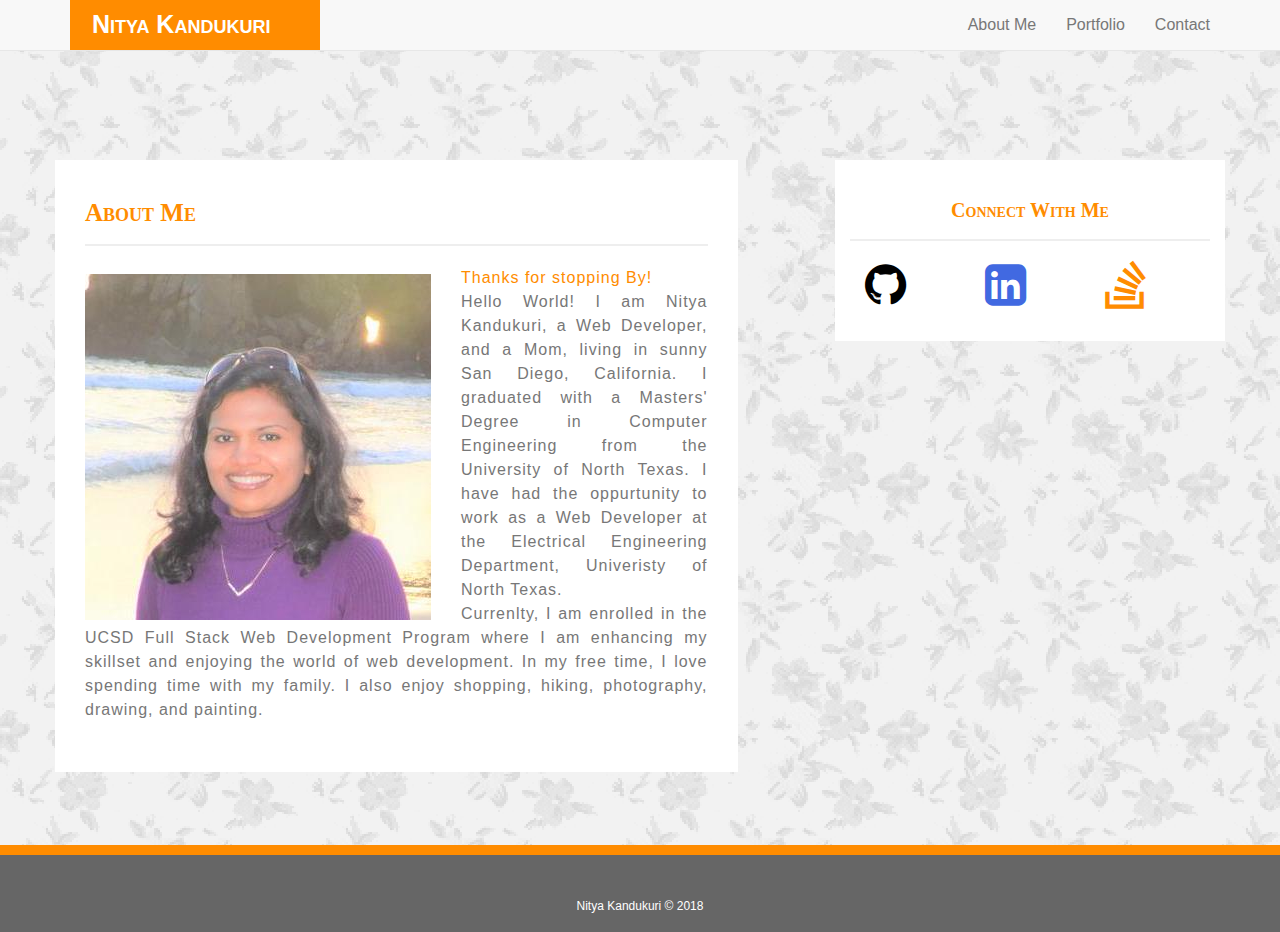
<file: index.html>
<!DOCTYPE html>
<html lang="en">
<head>
    <meta charset="UTF-8">
    <meta name="viewport" content="width=device-width, initial-scale=1.0">
    <meta http-equiv="X-UA-Compatible" content="ie=edge">
    <title>All About Me</title>
    
    <!-- Latest compiled and minified CSS -->
    <link rel="stylesheet" href="https://maxcdn.bootstrapcdn.com/bootstrap/3.3.7/css/bootstrap.min.css" integrity="sha384-BVYiiSIFeK1dGmJRAkycuHAHRg32OmUcww7on3RYdg4Va+PmSTsz/K68vbdEjh4u" crossorigin="anonymous">
    <!-- font awesome icons stylesheet-->
    <link rel="stylesheet" href="https://cdnjs.cloudflare.com/ajax/libs/font-awesome/4.7.0/css/font-awesome.min.css">
    <link rel="stylesheet" type="text/css" href="assets/css/reset.css">
    <link rel="stylesheet" type="text/css" href="assets/css/style.css">
</head>
<body>
      
    <nav class="navbar navbar-default navbar-fixed-top">
        <div class="container">
            <!-- Brand and toggle get grouped for better mobile display -->
            <div class="navbar-header">
                <!-- burger button-->
                <button type="button" class="navbar-toggle collapsed" data-toggle="collapse" data-target="#bs-example-navbar-collapse-1" aria-expanded="false">
                <span class="sr-only">Toggle navigation</span>
                <span class="icon-bar"></span>
                <span class="icon-bar"></span>
                <span class="icon-bar"></span>
                </button>
                <h1>Nitya Kandukuri</h1>
            </div>
        
            <!-- Collect the nav links, and other content for toggling -->
            <div class="collapse navbar-collapse" id="bs-example-navbar-collapse-1">
                <div>
                    <ul class="nav navbar-nav navbar-right">
                        <li><a href="index.html">About Me</a></li>
                        <li><a href="portfolio.html">Portfolio</a></li>
                        <li><a href="contact.html">Contact</a></li>
                    </ul>
                </div>
            </div><!-- /.navbar-collapse -->
        </div><!-- container-->
    </nav>

    <!-- main content starts here -->
    <div class="container"> <!-- container starts here -->
    
        <div class="row"> <!-- row starts here -->
           
            <div class="about-me col-md-7 col-sm-7">
                <div class="page-header">
                <h2>About Me</h2>      
                </div> 
                <div>
                    <img id="personal" src="assets/imgs/me.jpg">
                    <p  class="text" id="special">Thanks for stopping By!</p>
                    <p class="text"> Hello World! I am Nitya Kandukuri, a Web Developer, and a Mom, living in sunny San Diego, California. I graduated with a Masters' Degree in Computer Engineering from the University of North Texas. I have had the oppurtunity to work as a Web Developer at the Electrical Engineering Department, Univeristy of North Texas. </p>
                    <p class="text">Currenlty, I am enrolled in the UCSD Full Stack Web Development Program where I am enhancing my skillset and enjoying the world of web development. In my free time, I love spending time with my family. I also enjoy shopping, hiking, photography, drawing, and painting.</p>
                 </div>
            </div>
            <div class="col-md-1 col-sm-2"> </div>
            <div class="sidebar col-md-4 col-sm-3">
                <div class="page-header">
                    <h4>Connect With Me</h4>
                </div>
                <div class="social">
                    <div class="icon-size col-sm-4 col-xs-4">
                        <i class="fa fa-github"></i>
                    </div>
                    <div class="icon-size col-sm-4 col-xs-4">
                        <i class="fa fa-linkedin-square"></i>
                    </div>
                    <div class="icon-size col-sm-4 col-xs-4">
                        <i class="fa fa-stack-overflow"></i>
                    </div>
                </div>
            </div>
            
        </div>  <!-- row ends here -->
    </div> <!-- container ends -->

           
    <footer>
        <p>Nitya Kandukuri &copy; 2018</p>
    </footer>
   
    <!-- Latest compiled and minified Jquery -->   
    <script src="https://code.jquery.com/jquery-3.3.1.min.js"
    integrity="sha256-FgpCb/KJQlLNfOu91ta32o/NMZxltwRo8QtmkMRdAu8=" 
    crossorigin="anonymous"></script>

    <!-- Latest compiled and minified JavaScript -->
    <script src="https://maxcdn.bootstrapcdn.com/bootstrap/3.3.7/js/bootstrap.min.js" integrity="sha384-Tc5IQib027qvyjSMfHjOMaLkfuWVxZxUPnCJA7l2mCWNIpG9mGCD8wGNIcPD7Txa" crossorigin="anonymous"></script>
</body>
</html>
</file>
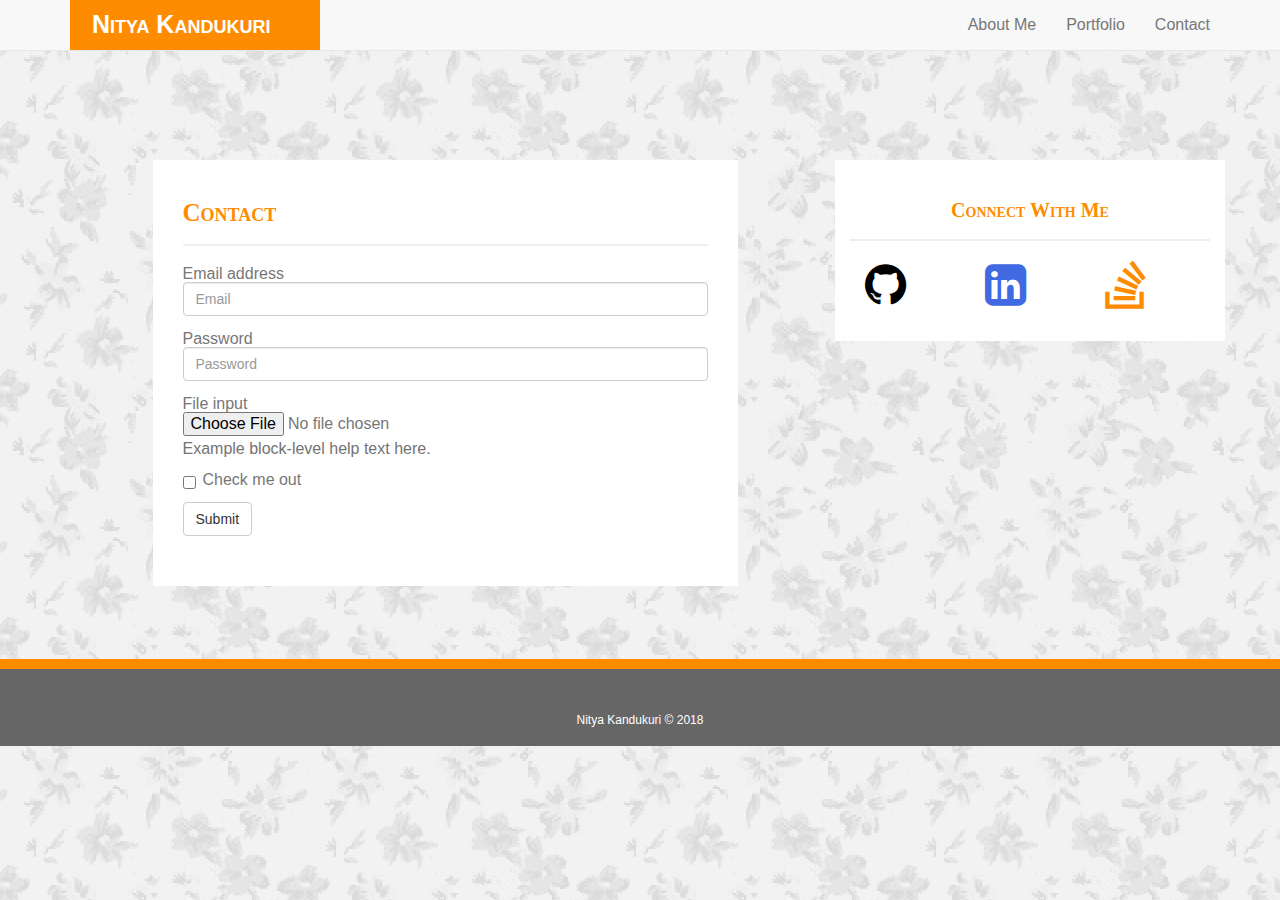
<file: contact.html>
<!DOCTYPE html>
<html lang="en">
<head>
    <meta charset="UTF-8">
    <meta name="viewport" content="width=device-width, initial-scale=1.0">
    <meta http-equiv="X-UA-Compatible" content="ie=edge">
    <title>All About bout Me</title>
    
    <!-- Latest compiled and minified CSS -->
    <link rel="stylesheet" href="https://maxcdn.bootstrapcdn.com/bootstrap/3.3.7/css/bootstrap.min.css" integrity="sha384-BVYiiSIFeK1dGmJRAkycuHAHRg32OmUcww7on3RYdg4Va+PmSTsz/K68vbdEjh4u" crossorigin="anonymous">
    <!-- font awesome icons stylesheet-->
    <link rel="stylesheet" href="https://cdnjs.cloudflare.com/ajax/libs/font-awesome/4.7.0/css/font-awesome.min.css">
    <link rel="stylesheet" type="text/css" href="assets/css/reset.css">
    <link rel="stylesheet" type="text/css" href="assets/css/style.css">
</head>
<body>
      
    <nav class="navbar navbar-default navbar-fixed-top">
        <div class="container">
            <!-- Brand and toggle get grouped for better mobile display -->
            <div class="navbar-header">
                <!-- burger button-->
                <button type="button" class="navbar-toggle collapsed" data-toggle="collapse" data-target="#bs-example-navbar-collapse-1" aria-expanded="false">
                <span class="sr-only">Toggle navigation</span>
                <span class="icon-bar"></span>
                <span class="icon-bar"></span>
                <span class="icon-bar"></span>
                </button>
                <h1>Nitya Kandukuri</h1>
            </div>
        
            <!-- Collect the nav links, and other content for toggling -->
            <div class="collapse navbar-collapse" id="bs-example-navbar-collapse-1">
                <div>
                    <ul class="nav navbar-nav navbar-right">
                        <li><a href="index.html">About Me</a></li>
                        <li><a href="portfolio.html">Portfolio</a></li>
                        <li><a href="contact.html">Contact</a></li>
                    </ul>
                </div>
            </div><!-- /.navbar-collapse -->
        </div><!-- container-->
    </nav>

    <!-- main content starts here -->
    <div class="container"> <!-- container starts here -->
    
        <div class="row"> <!-- row starts here -->
            <div class="col-lg-1 col-md-2 col-sm-1 col-xs-0"></div>
            
            <div class="about-me col-lg-6 col-md-5 col-sm-7 col-xs-12">
                <div class="page-header">
                <h2>Contact</h2>      
                </div>  
                <form>
                    <div class="form-group">
                        <label for="exampleInputEmail1">Email address</label>
                        <input type="email" class="form-control" id="exampleInputEmail1" placeholder="Email">
                    </div>
                    <div class="form-group">
                        <label for="exampleInputPassword1">Password</label>
                        <input type="password" class="form-control" id="exampleInputPassword1" placeholder="Password">
                    </div>
                    <div class="form-group">
                        <label for="exampleInputFile">File input</label>
                        <input type="file" id="exampleInputFile">
                        <p class="help-block">Example block-level help text here.</p>
                    </div>
                    <div class="checkbox">
                        <label>
                        <input type="checkbox"> Check me out
                        </label>
                    </div>
                    <button type="submit" class="btn btn-default">Submit</button>
                </form>
            </div>
            <div class="col-lg-1 col-md-1 col-sm-1"> </div>
            <div class="sidebar col-lg-4 col-md-4 col-sm-3 col-xs-12">
                <div class="page-header">
                    <h4>Connect With Me</h4>
                </div>
                <div class="social">
                    <div class="icon-size col-sm-4 col-xs-4">
                        <i class="fa fa-github"></i>
                    </div>
                    <div class="icon-size col-sm-4 col-xs-4">
                        <i class="fa fa-linkedin-square"></i>
                    </div>
                    <div class="icon-size col-sm-4 col-xs-4">
                        <i class="fa fa-stack-overflow"></i>
                    </div>
                </div>
            </div>
            
        </div>  <!-- row ends here -->
    </div> <!-- container ends -->

           
    <footer>
        <p>Nitya Kandukuri &copy; 2018</p>
    </footer>
   
    <!-- Latest compiled and minified Jquery -->   
    <script src="https://code.jquery.com/jquery-3.3.1.min.js"
    integrity="sha256-FgpCb/KJQlLNfOu91ta32o/NMZxltwRo8QtmkMRdAu8=" 
    crossorigin="anonymous"></script>

    <!-- Latest compiled and minified JavaScript -->
    <script src="https://maxcdn.bootstrapcdn.com/bootstrap/3.3.7/js/bootstrap.min.js" integrity="sha384-Tc5IQib027qvyjSMfHjOMaLkfuWVxZxUPnCJA7l2mCWNIpG9mGCD8wGNIcPD7Txa" crossorigin="anonymous"></script>
</body>
</html>
</file>
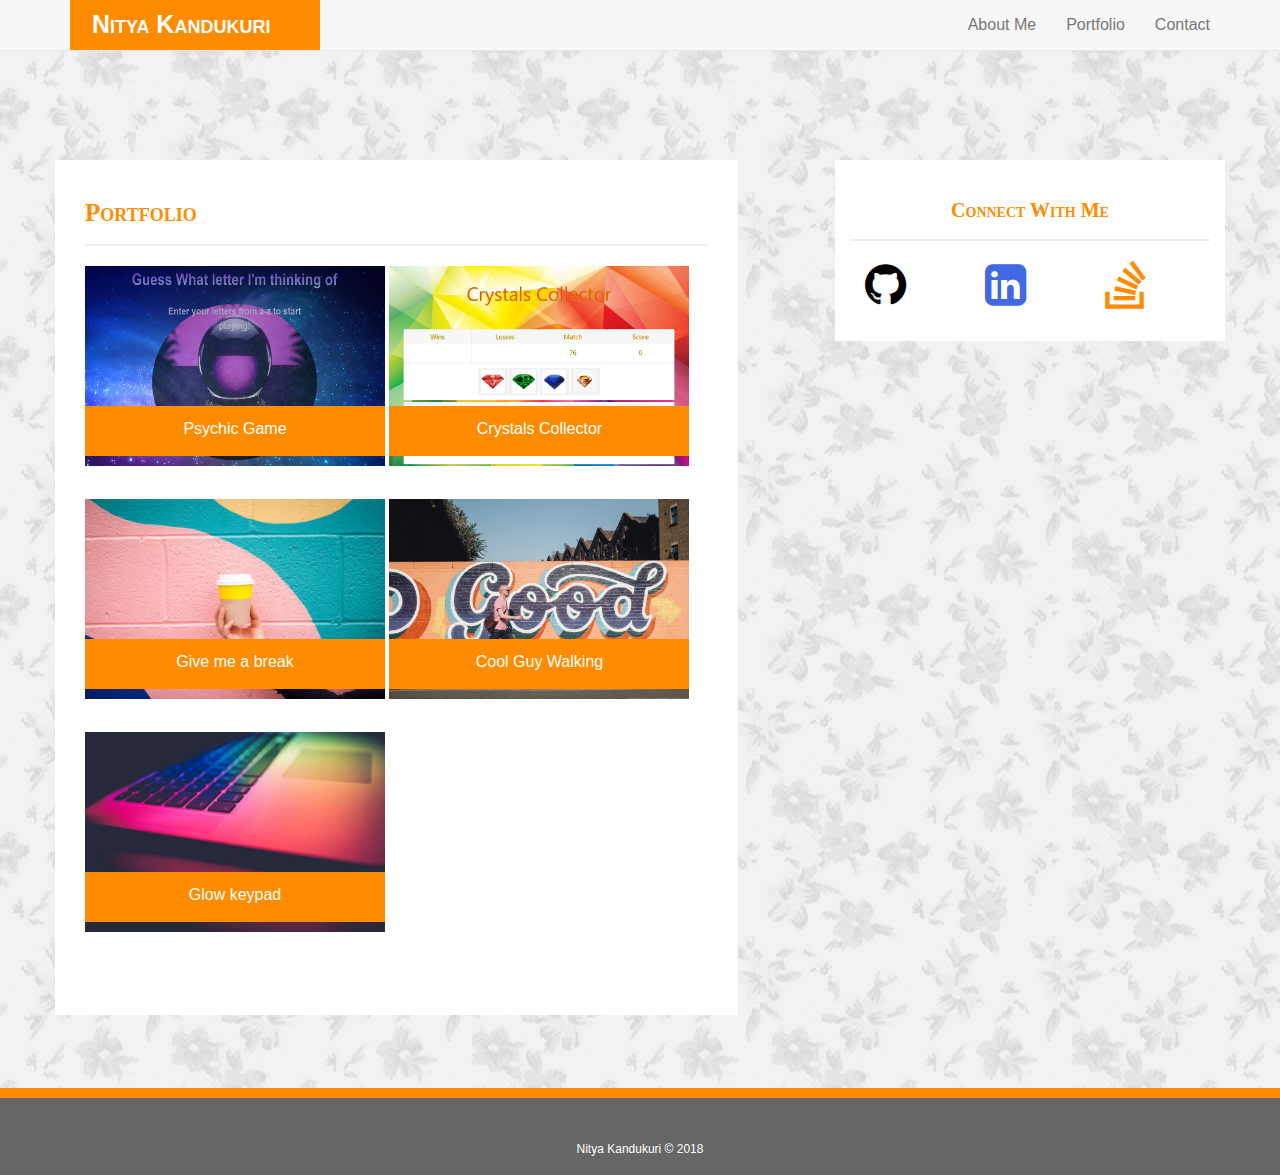
<file: portfolio.html>
<!DOCTYPE html>
<html lang="en">
<head>
    <meta charset="UTF-8">
    <meta name="viewport" content="width=device-width, initial-scale=1.0">
    <meta http-equiv="X-UA-Compatible" content="ie=edge">
    <title>All About Me</title>
    
    <!-- Latest compiled and minified CSS -->
    <link rel="stylesheet" href="https://maxcdn.bootstrapcdn.com/bootstrap/3.3.7/css/bootstrap.min.css" integrity="sha384-BVYiiSIFeK1dGmJRAkycuHAHRg32OmUcww7on3RYdg4Va+PmSTsz/K68vbdEjh4u" crossorigin="anonymous">
    <!-- font awesome icons stylesheet-->
    <link rel="stylesheet" href="https://cdnjs.cloudflare.com/ajax/libs/font-awesome/4.7.0/css/font-awesome.min.css">
    <link rel="stylesheet" type="text/css" href="assets/css/reset.css">
    <link rel="stylesheet" type="text/css" href="assets/css/style.css">
</head>
<body>
      
    <nav class="navbar navbar-default navbar-fixed-top">
        <div class="container">
            <!-- Brand and toggle get grouped for better mobile display -->
            <div class="navbar-header">
                <!-- burger button-->
                <button type="button" class="navbar-toggle collapsed" data-toggle="collapse" data-target="#bs-example-navbar-collapse-1" aria-expanded="false">
                <span class="sr-only">Toggle navigation</span>
                <span class="icon-bar"></span>
                <span class="icon-bar"></span>
                <span class="icon-bar"></span>
                </button>
                <h1>Nitya Kandukuri</h1>
            </div>
        
            <!-- Collect the nav links, and other content for toggling -->
            <div class="collapse navbar-collapse" id="bs-example-navbar-collapse-1">
                <div>
                    <ul class="nav navbar-nav navbar-right">
                        <li><a href="index.html">About Me</a></li>
                        <li><a href="portfolio.html">Portfolio</a></li>
                        <li><a href="contact.html">Contact</a></li>
                    </ul>
                </div>
            </div><!-- /.navbar-collapse -->
        </div><!-- container-->
    </nav>

    <!-- main content starts here -->
    <div class="container"> <!-- container starts here -->
    
        <div class="row"> <!-- row starts here -->
           
            <div class="about-me col-md-7 col-sm-7 col-xs-12">
                <div class="page-header">
                <h2>Portfolio</h2>      
                </div> 
                <div>
                    <div class="image">
                        <img src="assets/imgs/psychic.png" alt="Image1">
                        <p class="image-text"><a href="https://nkand84.github.io/Psychic-Game/" target="_blank">Psychic Game</a></p>
                    </div>
                    <div class="image">
                            <img src="assets/imgs/Crystals-Collector.png" alt="Image2">
                            <p class="image-text"><a href="https://nkand84.github.io/week-4-game/" target="_blank">Crystals Collector</a></p>
                    </div>
                    <div class="image">
                            <img src="assets/imgs/img6.jpg" alt="Image2">
                            <p class="image-text">Give me a break</p>
                    </div>
                    <div class="image">
                            <img src="assets/imgs/img7.jpg" alt="Image2">
                            <p class="image-text">Cool Guy Walking</p>
                    </div>
                    <div class="image">
                            <img src="assets/imgs/img8.jpg" alt="Image2">
                            <p class="image-text">Glow keypad</p>
                    </div>
                                    
                 </div>
            </div>
            <div class="col-md-1 col-sm-2"> </div>
            <div class="sidebar col-md-4 col-sm-3 col-xs-12">
                <div class="page-header">
                    <h4>Connect With Me</h4>
                </div>
                <div class="social">
                    <div class="icon-size col-sm-4 col-xs-4">
                        <i class="fa fa-github"></i>
                    </div>
                    <div class="icon-size col-sm-4 col-xs-4">
                        <i class="fa fa-linkedin-square"></i>
                    </div>
                    <div class="icon-size col-sm-4 col-xs-4">
                        <i class="fa fa-stack-overflow"></i>
                    </div>
                </div>
            </div>
            
        </div>  <!-- row ends here -->
    </div> <!-- container ends -->

           
    <footer>
        <p>Nitya Kandukuri &copy; 2018</p>
    </footer>
   
    <!-- Latest compiled and minified Jquery -->   
    <script src="https://code.jquery.com/jquery-3.3.1.min.js"
    integrity="sha256-FgpCb/KJQlLNfOu91ta32o/NMZxltwRo8QtmkMRdAu8=" 
    crossorigin="anonymous"></script>

    <!-- Latest compiled and minified JavaScript -->
    <script src="https://maxcdn.bootstrapcdn.com/bootstrap/3.3.7/js/bootstrap.min.js" integrity="sha384-Tc5IQib027qvyjSMfHjOMaLkfuWVxZxUPnCJA7l2mCWNIpG9mGCD8wGNIcPD7Txa" crossorigin="anonymous"></script>
</body>
</html>
</file>
<file: assets/css/style.css>
*{
    box-sizing: border-box;
}
body {
    position: relative;
    padding-top: 160px;
    font-family: 'Arial', 'Helvetica Neue', Helvetica, sans-serif;
    background-image: url("../imgs/greyfloral.png");
    background-position: center;
    height:auto;
    color: #777;
    padding-bottom: 60px;
    font-size: 16px;
}
.container{
    margin:0 auto;
    height:auto;
}

/* -----------------------------------------------------HEADINGS------------------------------------------------------------------- */

h1{
    float:left;
    font-variant: small-caps;
    background-color: #ff8c00;
    width: 250px;
    height: 50px;
    font-weight:700;
    color: #fff;
    padding: 12px 0 0 22px;
    font-size: 25px;
}
h2,h4{
    
    font-family: 'Georgia', Times, 'Times New Roman', serif;
    color:  #ff8c00;
    font-size:25px;
    font-weight:700;
    margin-bottom: 10px;
    font-variant: small-caps;
}
h4{
    text-align: center;
    font-size:20px;
}
/* link tags */

a:link, a:visited{
    color: #fff;
    text-decoration: none;
}
/* ------------------------------------------------------Images--------------------------------------------------------------------- */
#personal{
  
    max-width: 100%;
    height:auto;
   margin-right: 30px;
    float: left;
    padding-top: 8px;

}
.img-effect:hover{
    transform: scale(1.1);
    transition: 0.2s;
}
/* -------------------------------------------------------About Me------------------------------------------------------------------ */

.about-me, .sidebar{
    background-color: #fff;
    overflow: hidden;
}
.about-me{
    padding:0px 30px 50px 30px;
    margin-bottom: 100px;
}
.sidebar{
    
}
.social{
    height:80px;
    padding-bottom:30px;
}
.page-header{
  border-bottom: 2px solid #eee;
}
/* ------------------------------------------------------PARAGRAPHS---------------------------------------------------------------- */
.text{
    text-align: justify;
    line-height: 150%;
    letter-spacing: 1px;
}
#special{
    color:  #ff8c00;
    margin-top:20px;
   
} 
/* ----------------------------------------------------NAVBAR ELEMENTS------------------------------------------------------------- */


/* ----------------------IMAGES---------------- */

/* .content img{
    width: 100%;
    height: 100%;
    float:left;
    margin-right:50px;
} */
.image{
    display:inline-block;
    position: relative;
    margin-bottom: 30px;
    
}
.image img{
    width:300px;
    height:200px;
}
.image-text{
    position: absolute;
    right: 0;
    bottom: 0;
    left: 0;
    padding: 1rem;
    background-color: #ff8c00;
    color: #fff;
    width: 300px;
    height:50px;
    text-align: center;
    z-index: 100;
    padding:15px;
    top:140px;
}


/* -------------------------------------------------------FOOTER------------------------------------------------------------------------- */
footer{
    position: absolute;
    bottom: 0;
    width: 100%;
    padding:20px;
    background-color: #666;
    border-top:10px solid #ff8c00;
    font-size:12px;
  
   
    
}
footer p{
    color: #fff;
    padding-top:25px;
    text-align: center;  
}
/* -----------------------------------------------------FONT AWESOME ICONS--------------------------------------------------------------- */
.fa{
    font-size: 48px;
    color: black;
}
.fa-linkedin-square{
    color: royalblue;
}
.fa-stack-overflow{
    color: darkorange;
}


/* -----------------------------------------------------MEDIA Queries--------------------------------------------------------------------- */
@media screen and (max-width: 768px) {
  
   .about-me #personal{
      width: 100%;
       /* float:left; */
       margin: 0px 15px 15px 0px;
    }
   .about-me, .sidebar{
        width: 100%;
        margin: 20px auto;
        float: none;
        max-width: 600px;
    }
   /* .sidebar{
    width:100%;
    margin: 0px 15px 50px 20px;
    } */
   .icon-size{
       width:60px;
   }
}

/* @media screen and (max-width: 480px) {
    
   .about-me #personal{
       max-width:100%;
       float:none;
    }
   .about-me{
       width:100%;
       margin:20px;
    }
   .sidebar{
    width:100%;
    margin: 0px 15px 50px 20px;
    }
   .icon-size{
       width:60px;
   }
} */
</file>
